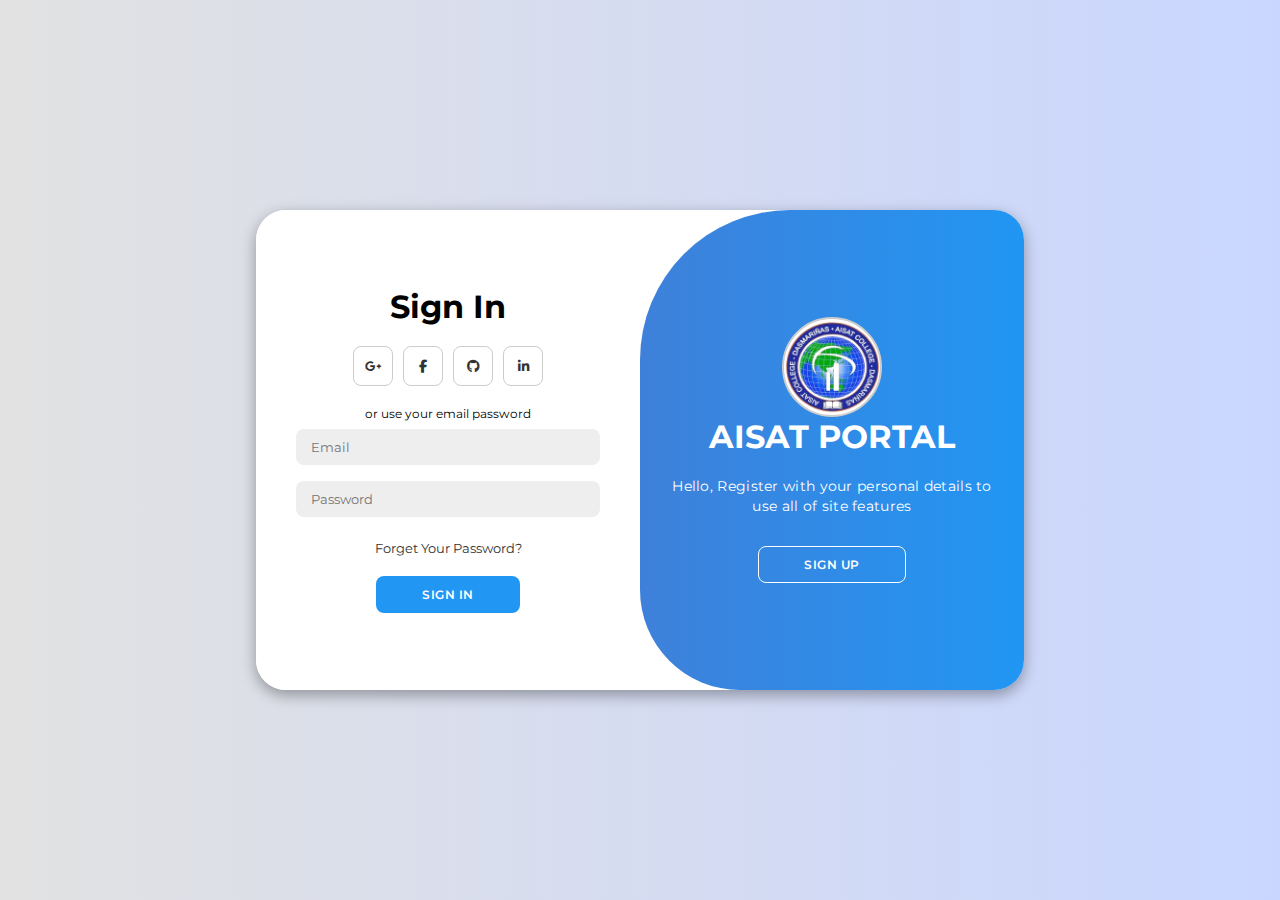
<file: login.html>
<!DOCTYPE html>
<html lang="en">

<head>
    <meta charset="UTF-8">
    <meta name="viewport" content="width=device-width, initial-scale=1.0">
    <link rel="stylesheet" href="https://cdnjs.cloudflare.com/ajax/libs/font-awesome/6.4.2/css/all.min.css">
    <link rel="stylesheet" href="style.css">
    <title>Modern Login Page | AsmrProg</title>
</head>

<body>

    <div class="container" id="container">
        <div class="form-container sign-up">
            <form>
                <h1>Create Account</h1>
                <div class="social-icons">
                    <a href="#" class="icon"><i class="fa-brands fa-google-plus-g"></i></a>
                    <a href="#" class="icon"><i class="fa-brands fa-facebook-f"></i></a>
                    <a href="#" class="icon"><i class="fa-brands fa-github"></i></a>
                    <a href="#" class="icon"><i class="fa-brands fa-linkedin-in"></i></a>
                </div>
                <span>or use your email for registeration</span>
                <input type="text" placeholder="Name">
                <input type="email" placeholder="Email">
                <input type="password" placeholder="Password">
                <button>Sign Up</button>
            </form>
        </div>
        <div class="form-container sign-in">
            <form>
                <h1>Sign In</h1>
                <div class="social-icons">
                    <a href="#" class="icon"><i class="fa-brands fa-google-plus-g"></i></a>
                    <a href="#" class="icon"><i class="fa-brands fa-facebook-f"></i></a>
                    <a href="#" class="icon"><i class="fa-brands fa-github"></i></a>
                    <a href="#" class="icon"><i class="fa-brands fa-linkedin-in"></i></a>
                </div>
                <span>or use your email password</span>
                <input type="email" placeholder="Email">
                <input type="password" placeholder="Password">
                <a href="#">Forget Your Password?</a>
                <button id="home">Sign In </button>
            </form>
        </div>
        <div class="toggle-container">
            <div class="toggle">
                <div class="toggle-panel toggle-left">
                    <img src="image/aisat.png" width="100" height="100" class="circular-image">
                    <h1>AISAT PORTAL</h1>
                    <p>Welcome Back! Enter your personal details to use all of site features</p>
                    <button class="hidden" id="login">Sign In</button>
                </div>
                <div class="toggle-panel toggle-right">
                    <img src="image/aisat.png" width="100" height="100" class="circular-image">
                    <h1>AISAT PORTAL</h1>
                    <p>Hello, Register with your personal details to use all of site features</p>
                    <button class="hidden" id="register">Sign Up</button>
                </div>
            </div>
        </div>
    </div>

    <script src="script.js"></script>
</body>

</html>
</file>
<file: style.css>
@import url('https://fonts.googleapis.com/css2?family=Montserrat:wght@300;400;500;600;700&display=swap');

*{
    margin: 0;
    padding: 0;
    box-sizing: border-box;
    font-family: 'Montserrat', sans-serif;
}

body{
    background-color: #c9d6ff;
    background: linear-gradient(to right, #e2e2e2, #c9d6ff);
    display: flex;
    align-items: center;
    justify-content: center;
    flex-direction: column;
    height: 100vh;
}

img {
    background-color: white;
    border: 2px solid #ccc;
}
img.circular-image {
    align-items: center;
    border: 2px solid #ccc;
    border-radius: 50%;
    object-fit: cover;
}

.container{
    background-color: #fff;
    border-radius: 30px;
    box-shadow: 0 5px 15px rgba(0, 0, 0, 0.35);
    position: relative;
    overflow: hidden;
    width: 768px;
    max-width: 100%;
    min-height: 480px;
}

.container p{
    font-size: 14px;
    line-height: 20px;
    letter-spacing: 0.3px;
    margin: 20px 0;
}

.container span{
    font-size: 12px;
}

.container a{
    color: #333;
    font-size: 13px;
    text-decoration: none;
    margin: 15px 0 10px;
}

.container button{
    background-color: #2196f3;
    color: #fff;
    font-size: 12px;
    padding: 10px 45px;
    border: 1px solid transparent;
    border-radius: 8px;
    font-weight: 600;
    letter-spacing: 0.5px;
    text-transform: uppercase;
    margin-top: 10px;
    cursor: pointer;
}

.container button.hidden{
    background-color: transparent;
    border-color: #fff;
}

.container form{
    background-color: #fff;
    display: flex;
    align-items: center;
    justify-content: center;
    flex-direction: column;
    padding: 0 40px;
    height: 100%;
}

.container input{
    background-color: #eee;
    border: none;
    margin: 8px 0;
    padding: 10px 15px;
    font-size: 13px;
    border-radius: 8px;
    width: 100%;
    outline: none;
}

.form-container{
    position: absolute;
    top: 0;
    height: 100%;
    transition: all 0.6s ease-in-out;
}

.sign-in{
    left: 0;
    width: 50%;
    z-index: 2;
}

.container.active .sign-in{
    transform: translateX(100%);
}

.sign-up{
    left: 0;
    width: 50%;
    opacity: 0;
    z-index: 1;
}

.container.active .sign-up{
    transform: translateX(100%);
    opacity: 1;
    z-index: 5;
    animation: move 0.6s;
}

@keyframes move{
    0%, 49.99%{
        opacity: 0;
        z-index: 1;
    }
    50%, 100%{
        opacity: 1;
        z-index: 5;
    }
}

.social-icons{
    margin: 20px 0;
}

.social-icons a{
    border: 1px solid #ccc;
    border-radius: 20%;
    display: inline-flex;
    justify-content: center;
    align-items: center;
    margin: 0 3px;
    width: 40px;
    height: 40px;
}

.toggle-container{
    position: absolute;
    top: 0;
    left: 50%;
    width: 50%;
    height: 100%;
    overflow: hidden;
    transition: all 0.6s ease-in-out;
    border-radius: 150px 0 0 100px;
    z-index: 1000;
}

.container.active .toggle-container{
    transform: translateX(-100%);
    border-radius: 0 150px 100px 0;
}

.toggle{
    background-color: #2196f3;
    height: 100%;
    background: linear-gradient(to right, #5c6bc0, #2196f3);
    color: #fff;
    position: relative;
    left: -100%;
    height: 100%;
    width: 200%;
    transform: translateX(0);
    transition: all 0.6s ease-in-out;
}

.container.active .toggle{
    transform: translateX(50%);
}

.toggle-panel{
    position: absolute;
    width: 50%;
    height: 100%;
    display: flex;
    align-items: center;
    justify-content: center;
    flex-direction: column;
    padding: 0 30px;
    text-align: center;
    top: 0;
    transform: translateX(0);
    transition: all 0.6s ease-in-out;
}

.toggle-left{
    transform: translateX(-200%);
}

.container.active .toggle-left{
    transform: translateX(0);
}

.toggle-right{
    right: 0;
    transform: translateX(0);
}

.container.active .toggle-right{
    transform: translateX(200%);
}
</file>
